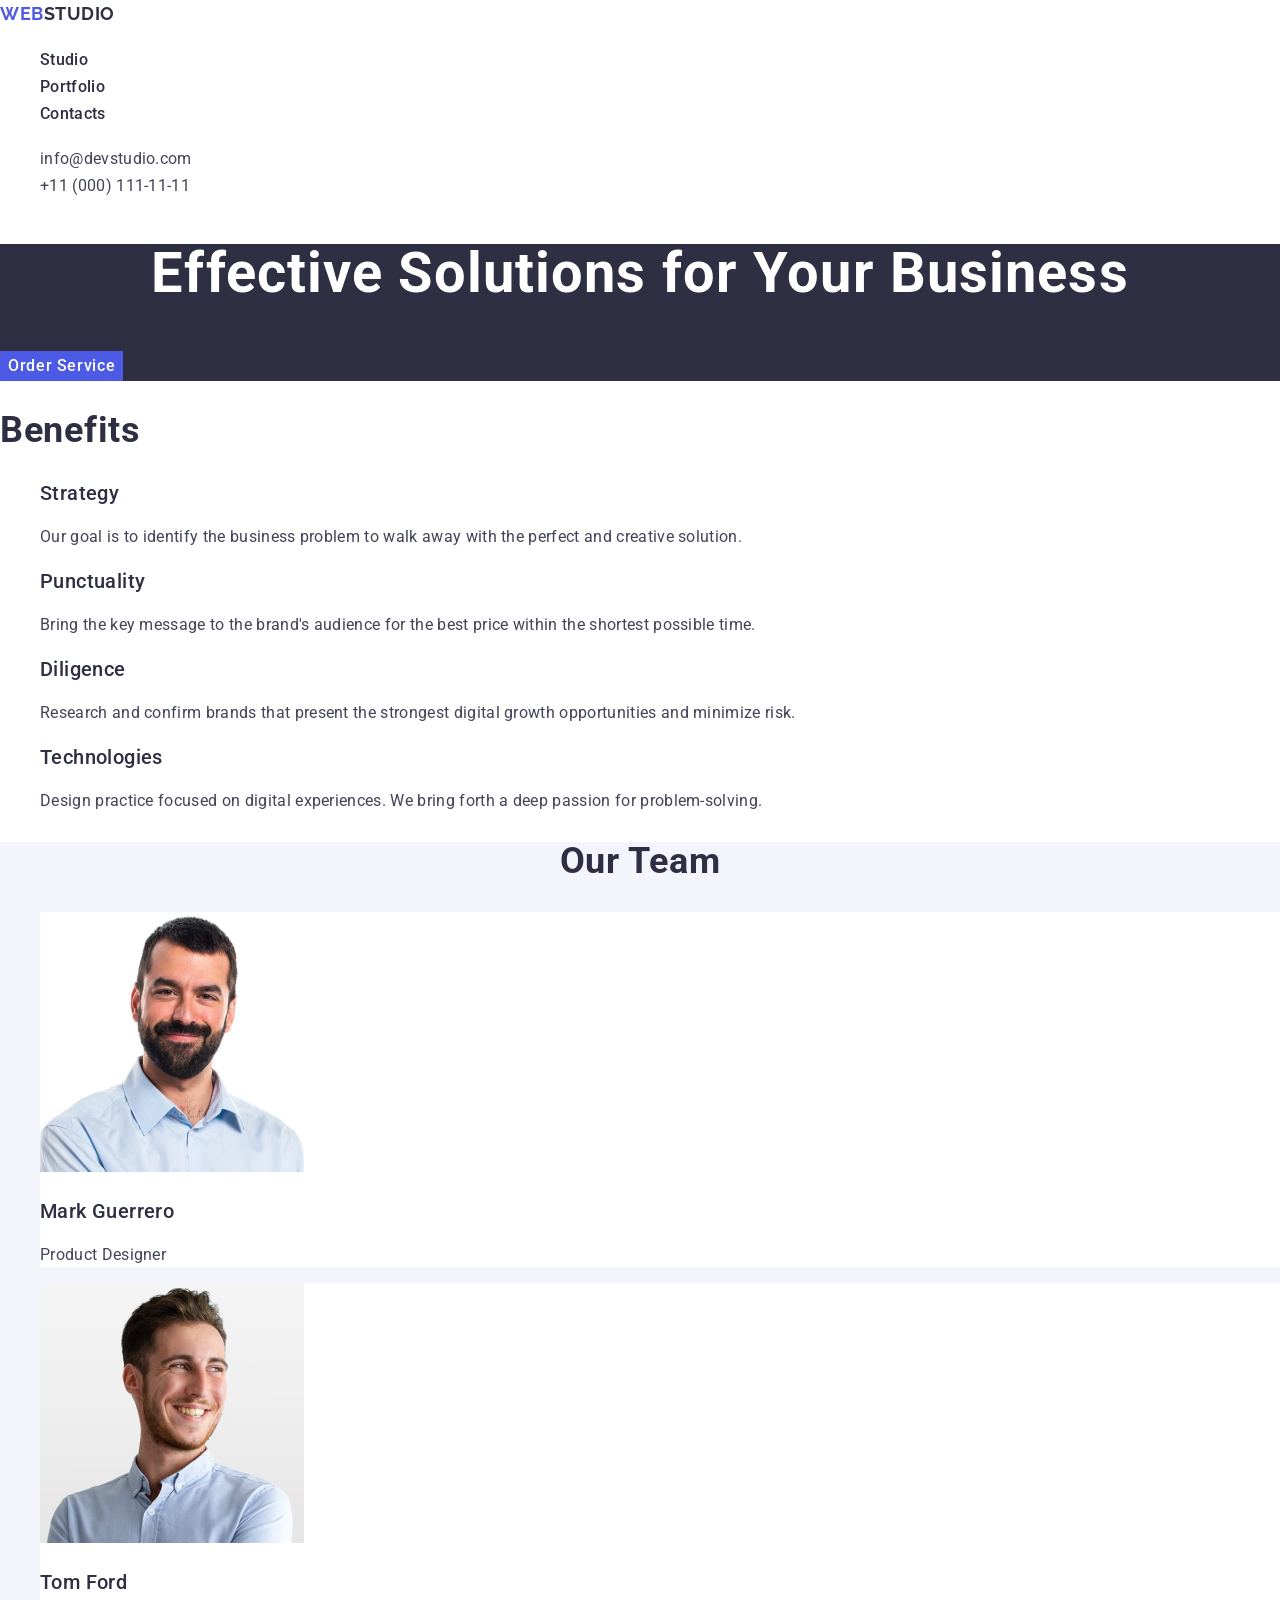
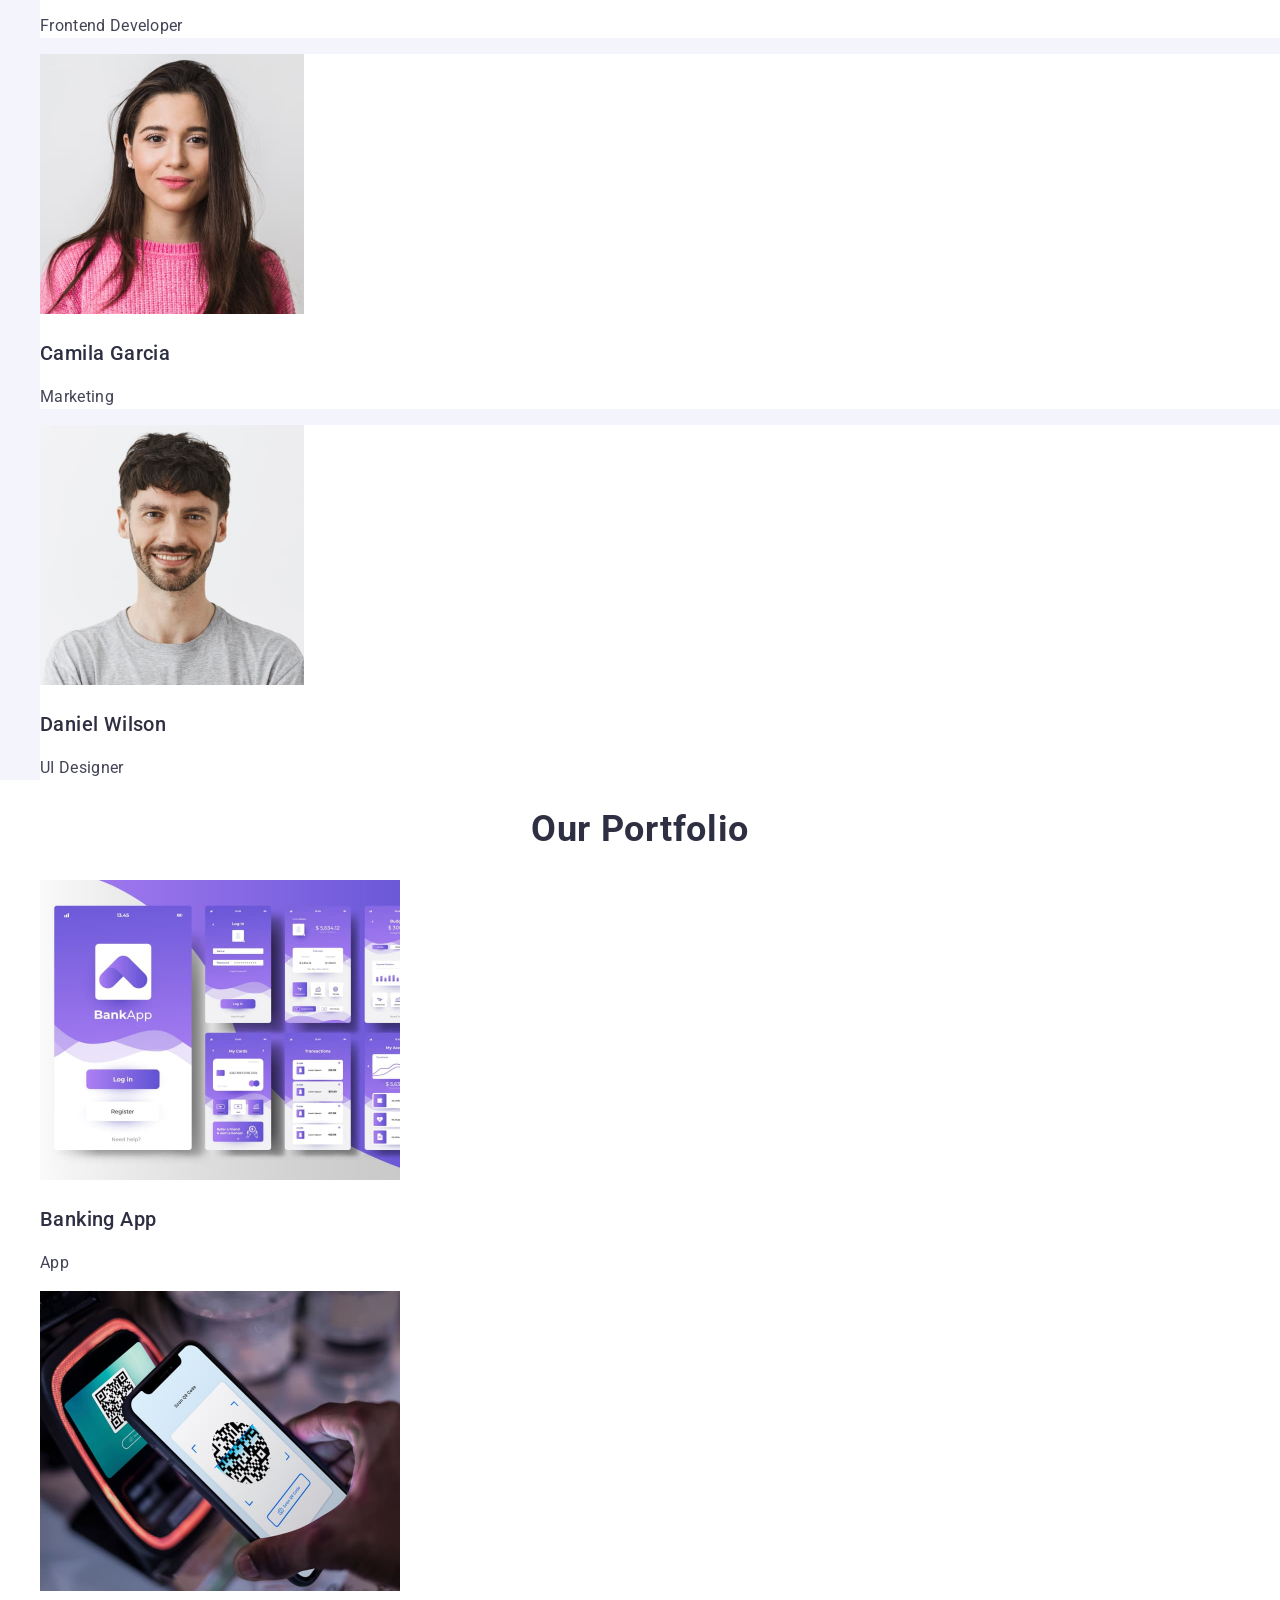
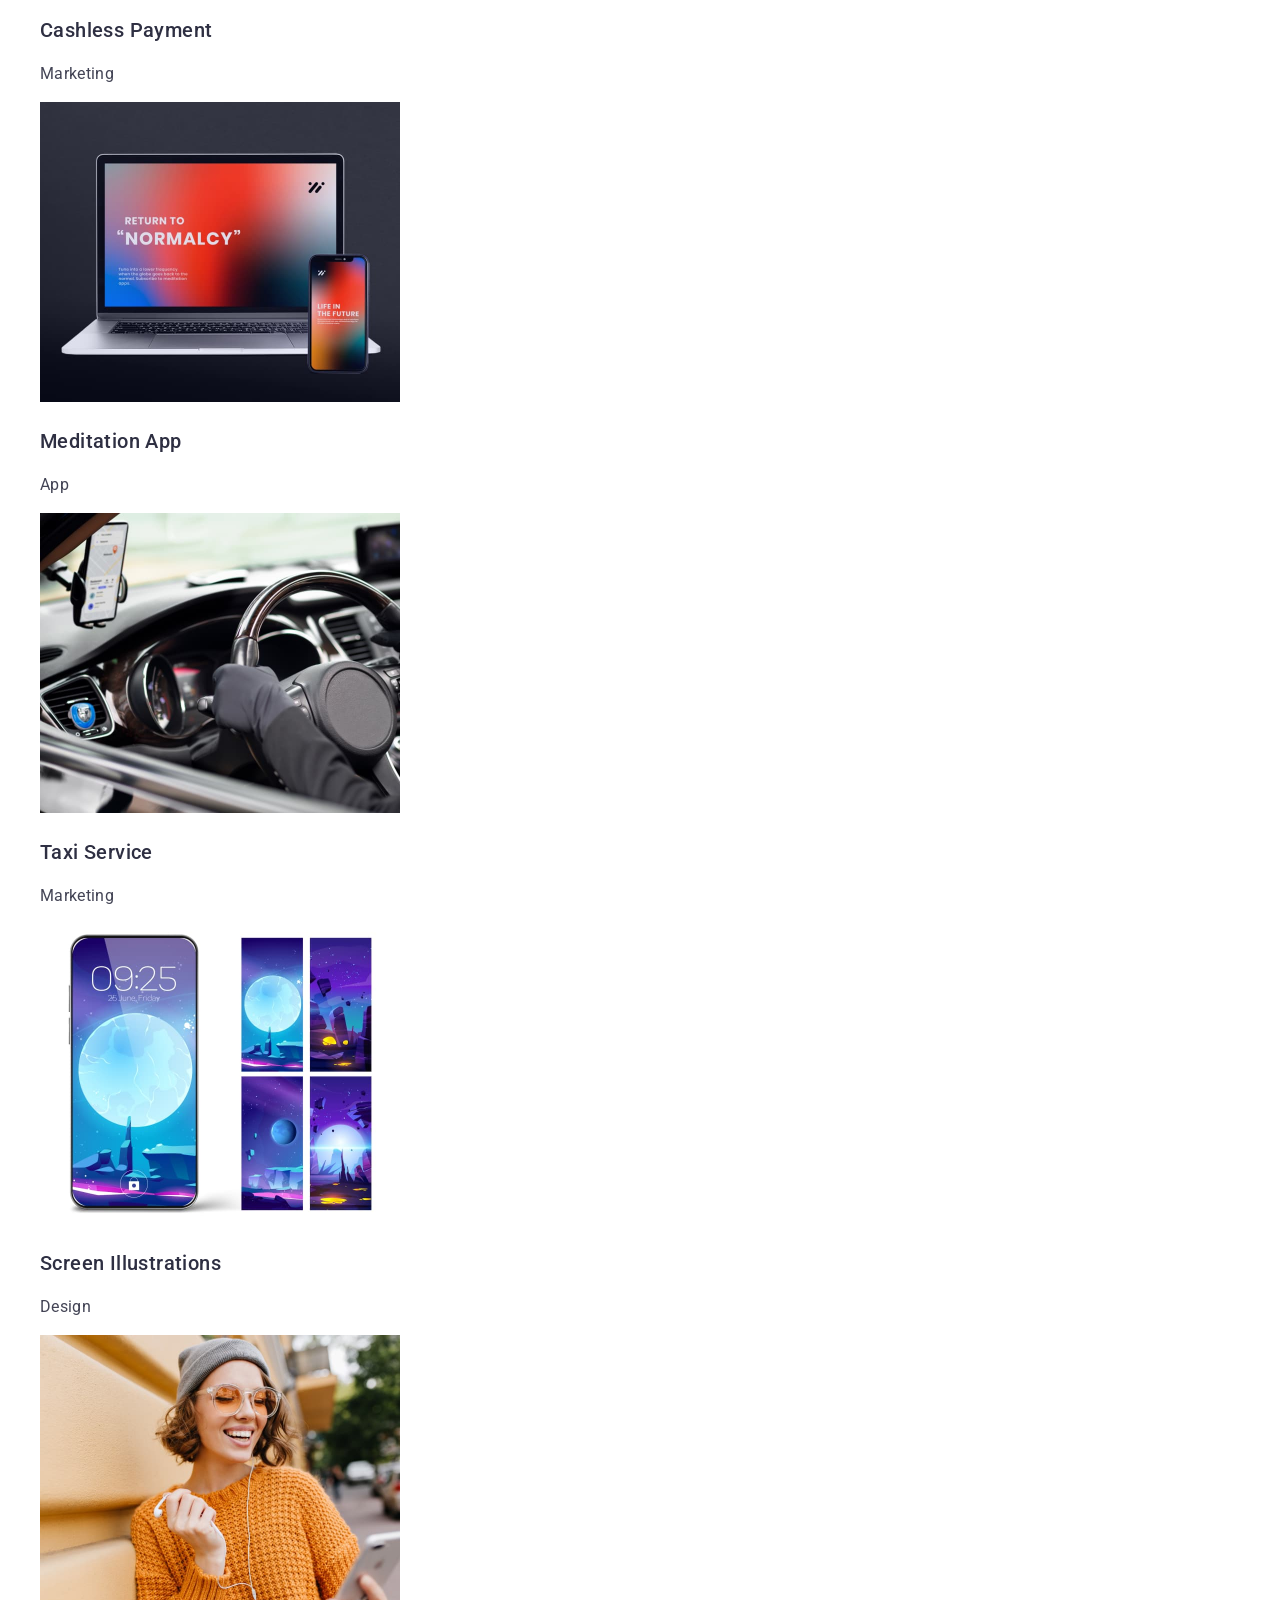
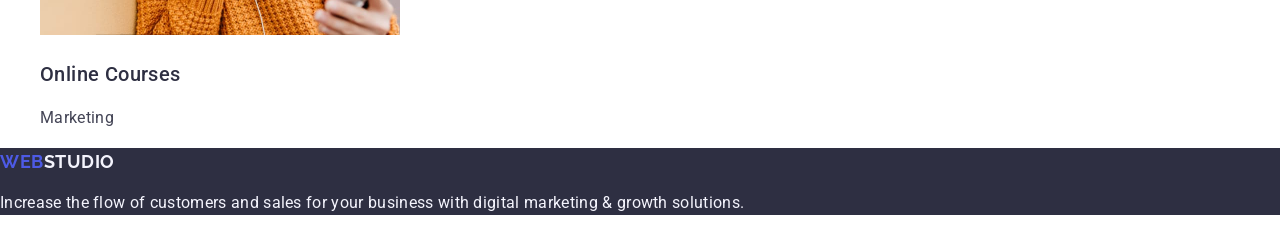
<file: index.html>
<!DOCTYPE html>
<html lang="en">
<head>
    <meta charset="UTF-8">
    <meta name="viewport" content="width=device-width, initial-scale=1.0">
    <title>Portfolio</title>
    <link rel="preconnect" href="https://fonts.googleapis.com">
    <link rel="preconnect" href="https://fonts.gstatic.com" crossorigin>
    <link href="https://fonts.googleapis.com/css2?family=Raleway:wght@700&family=Roboto:wght@400;500;700&display=swap"
        rel="stylesheet">
    <link rel="stylesheet" href="https://cdn.jsdelivr.net/npm/modern-normalize@2.0.0/modern-normalize.min.css">
    <link rel="stylesheet" href="./css/styles.css" >
</head>
<body>
    <header>
        <nav class="nav">
            <a class="logo_link" href="./index.html">Web<span class="logo_accent">Studio</span></a>
            <ul class="nav_list">
                <li class="nav_item"><a class="nav_link" href="./index.html">Studio</a></li>
                <li class="nav_item"><a class="nav_link" href="">Portfolio</a></li>
                <li class="nav_item"><a class="nav_link" href="">Contacts</a></li>
            </ul>
        </nav>
        <address class="adres">
            <ul class="adres_list">
                <li class="adres_item"><a class="adres_link" href="mailto:info@devstudio.com">info@devstudio.com</a></li>
                <li class="adres_item"><a class="adres_link" href="tel:+110001111111">+11 (000) 111-11-11</a></li>
            </ul>
        </address>
        
    </header>
    <main>
        <section class="hero">
            <h1 class="hero-title">Effective Solutions for Your Business</h1>
            <button class="hero_but" type="button">Order Service</button>
        </section>

        <section class="benef">
            <h2 class="benef_title">Benefits</h2>
        <ul class="benef_list">
            <li class="benef_item">
                <h3 class="item_title">Strategy</h3>
                <p class="item_p">Our goal is to identify the business problem to walk away with the perfect and creative solution. 
                </p>
            </li>
            <li class="benef_item">
                <h3 class="item_title">Punctuality</h3>
                <p class="item_p">Bring the key message to the brand's audience for the best price within the shortest possible time. 
                </p>
            </li>
            <li class="benef_item">
                <h3 class="item_title">Diligence</h3>
                <p class="item_p">Research and confirm brands that present the strongest digital growth opportunities and minimize risk. 
                </p>
            </li>
            <li class="benef_item">
                <h3 class="item_title">Technologies</h3>
                <p class="item_p">Design practice focused on digital experiences. We bring forth a deep passion for problem-solving. 
                </p>
            </li>
        </ul>
        </section>
        
        <section class="team">
            <h2 class="team-title">Our Team</h2>
            <ul class="team_list">
                <li class="team_item">
                    <img class="team_img" src="./images/our-team/mark-guerrero.jpg" alt="Mark Guerrero" width="264">
                    <h3 class="item_title">Mark Guerrero</h3>
                    <p class="item_p">Product Designer</p>
                </li>
                <li class="team_item">
                    <img class="team_img" src="./images/our-team/tom-ford.jpg" alt="Tom Ford" width="264">
                    <h3 class="item_title">Tom Ford</h3>
                    <p class="item_p">Frontend Developer</p>
                </li>
                <li class="team_item">
                    <img class="team_img" src="./images/our-team/camila-garcia.jpg" alt="Camila Garcia" width="264">
                    <h3 class="item_title">Camila Garcia</h3>
                    <p class="item_p">Marketing</p>
                </li>
                <li class="team_item">
                    <img class="team_img" src="./images/our-team/daniel-wilson.jpg" alt="Daniel Wilson" width="264">
                    <h3 class="item_title">Daniel Wilson</h3>
                    <p class="item_p">UI Designer</p>
                </li>
            </ul>
        </section>

        <section class="portf">
            <h2 class="portf_title">Our Portfolio</h2>
            <ul class="portf_list">
                <li class="portf_item">
                    <img class="portf_img" src="./images/our-portfolio/banking-app.jpg" alt="Mark Guerrero" width="360">
                    <h3 class="item_title">Banking App</h3>
                    <p class="item_p">App</p>
                </li>
                <li class="portf_item">
                    <img class="portf_img" src="./images/our-portfolio/cashless-payment.jpg" alt="Tom Ford" width="360">
                    <h3 class="item_title">Cashless Payment</h3>
                    <p class="item_p">Marketing</p>
                </li>
                <li class="portf_item">
                    <img class="portf_img" src="./images/our-portfolio/meditation-app.jpg" alt="Camila Garcia" width="360">
                    <h3 class="item_title">Meditation App</h3>
                    <p class="item_p">App</p>
                </li>
                <li class="portf_item">
                    <img class="portf_img" src="./images/our-portfolio/taxi-service.jpg" alt="Daniel Wilson" width="360">
                    <h3 class="item_title">Taxi Service</h3>
                    <p class="item_p">Marketing</p>
                </li>
                <li class="portf_item">
                    <img class="portf_img" src="./images/our-portfolio/screen-illustrations.jpg" alt="Daniel Wilson" width="360">
                    <h3 class="item_title">Screen Illustrations</h3>
                    <p class="item_p">Design</p>
                </li>
                <li class="portf_item">
                    <img class="portf_img" src="./images/our-portfolio/online-courses.jpg" alt="Daniel Wilson" width="360">
                    <h3 class="item_title">Online Courses</h3>
                    <p class="item_p">Marketing</p>
                </li>
            </ul>
        </section>
    </main>
    <footer class="foot">
            <a class="logof-link" href="./index.html">Web<span class="logof-sp">Studio</span></a>
            <p class="foot-p">
            Increase the flow of customers and sales for your business with digital marketing & growth solutions.
            </p>
    </footer>
</body>
</html>
</file>
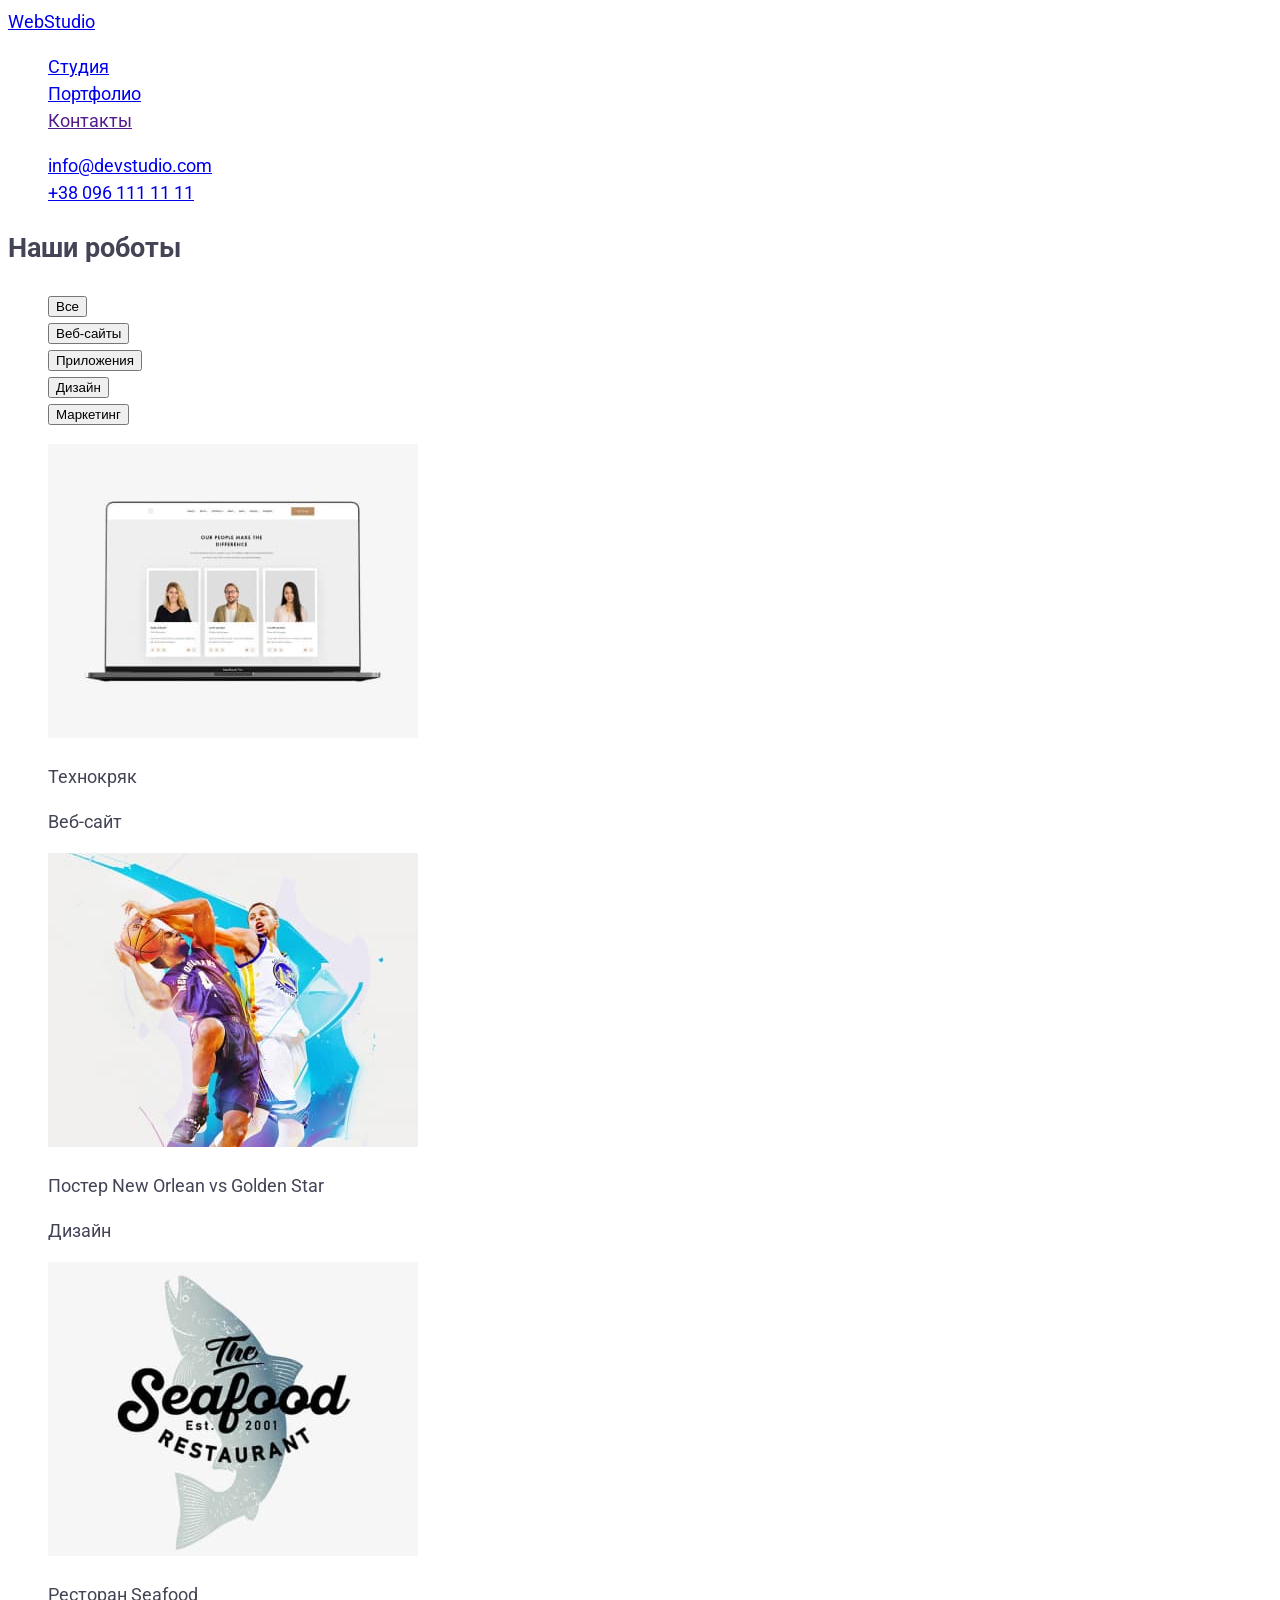
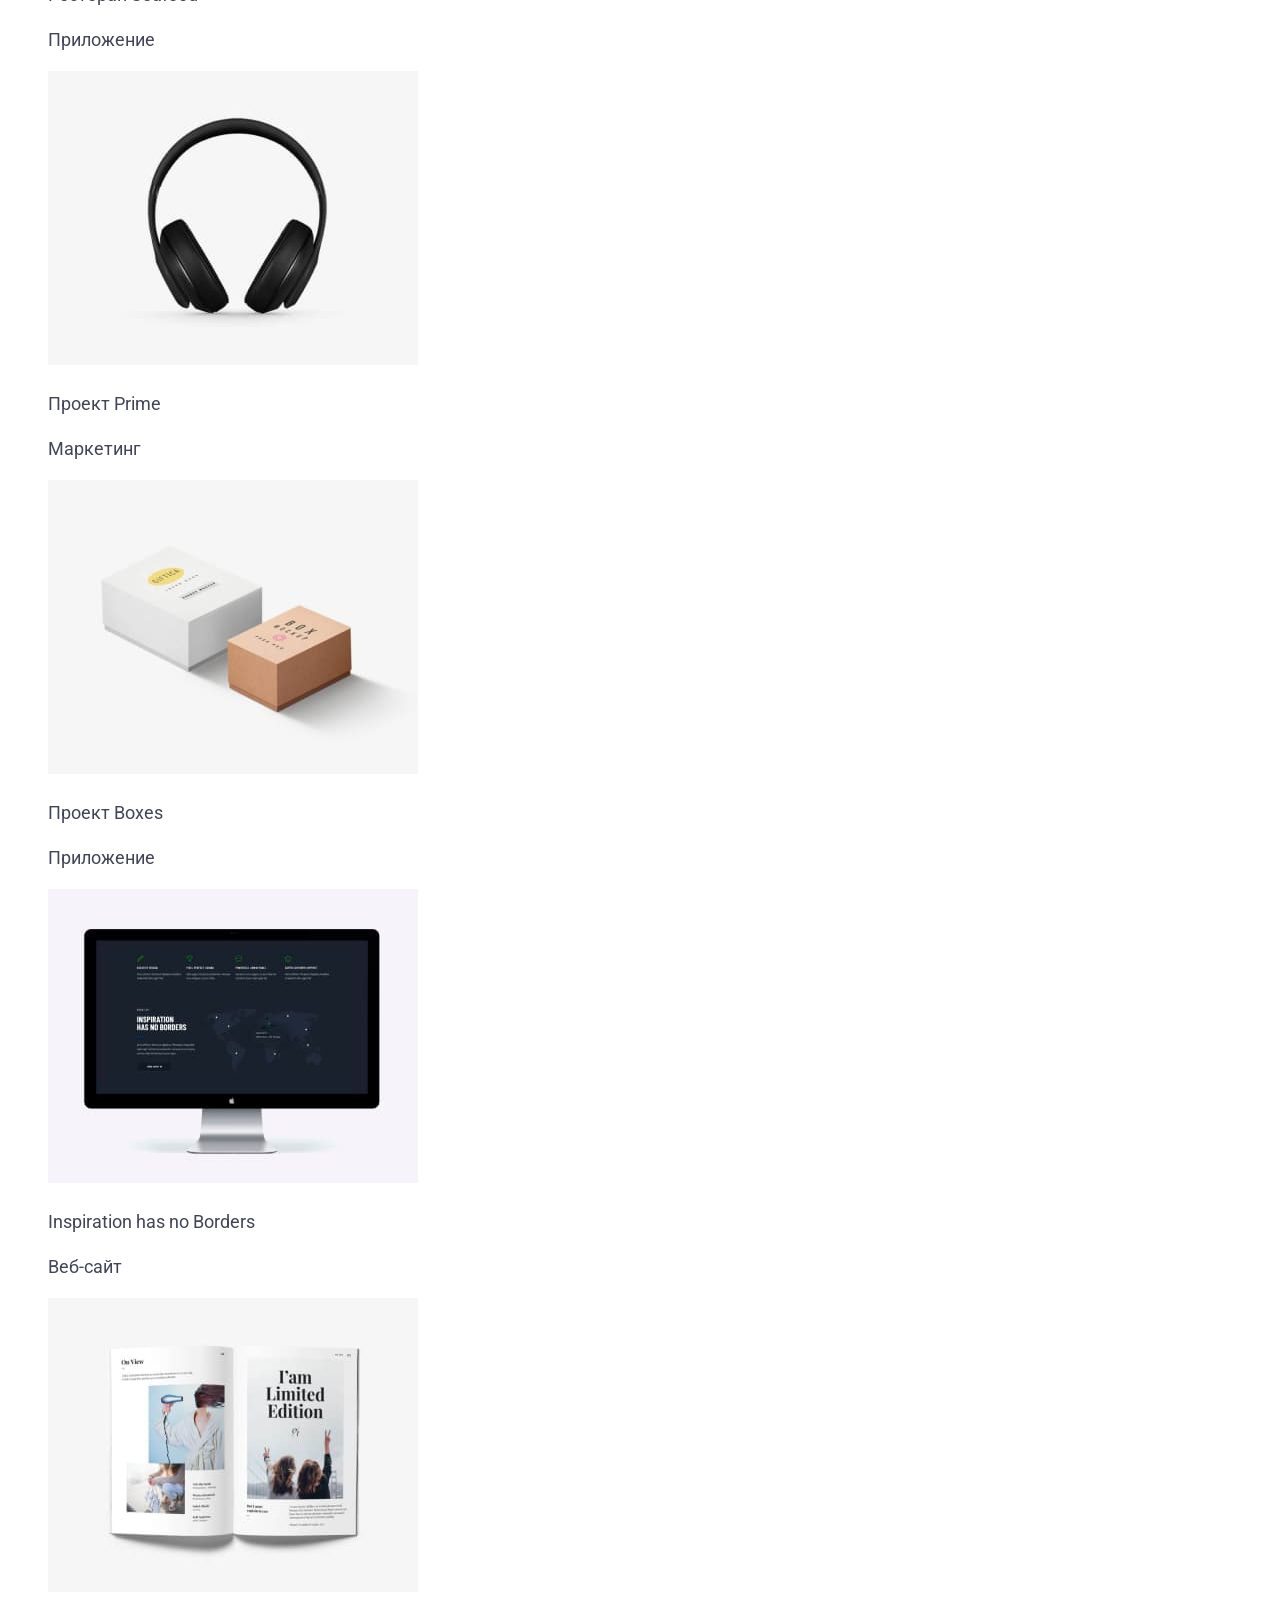
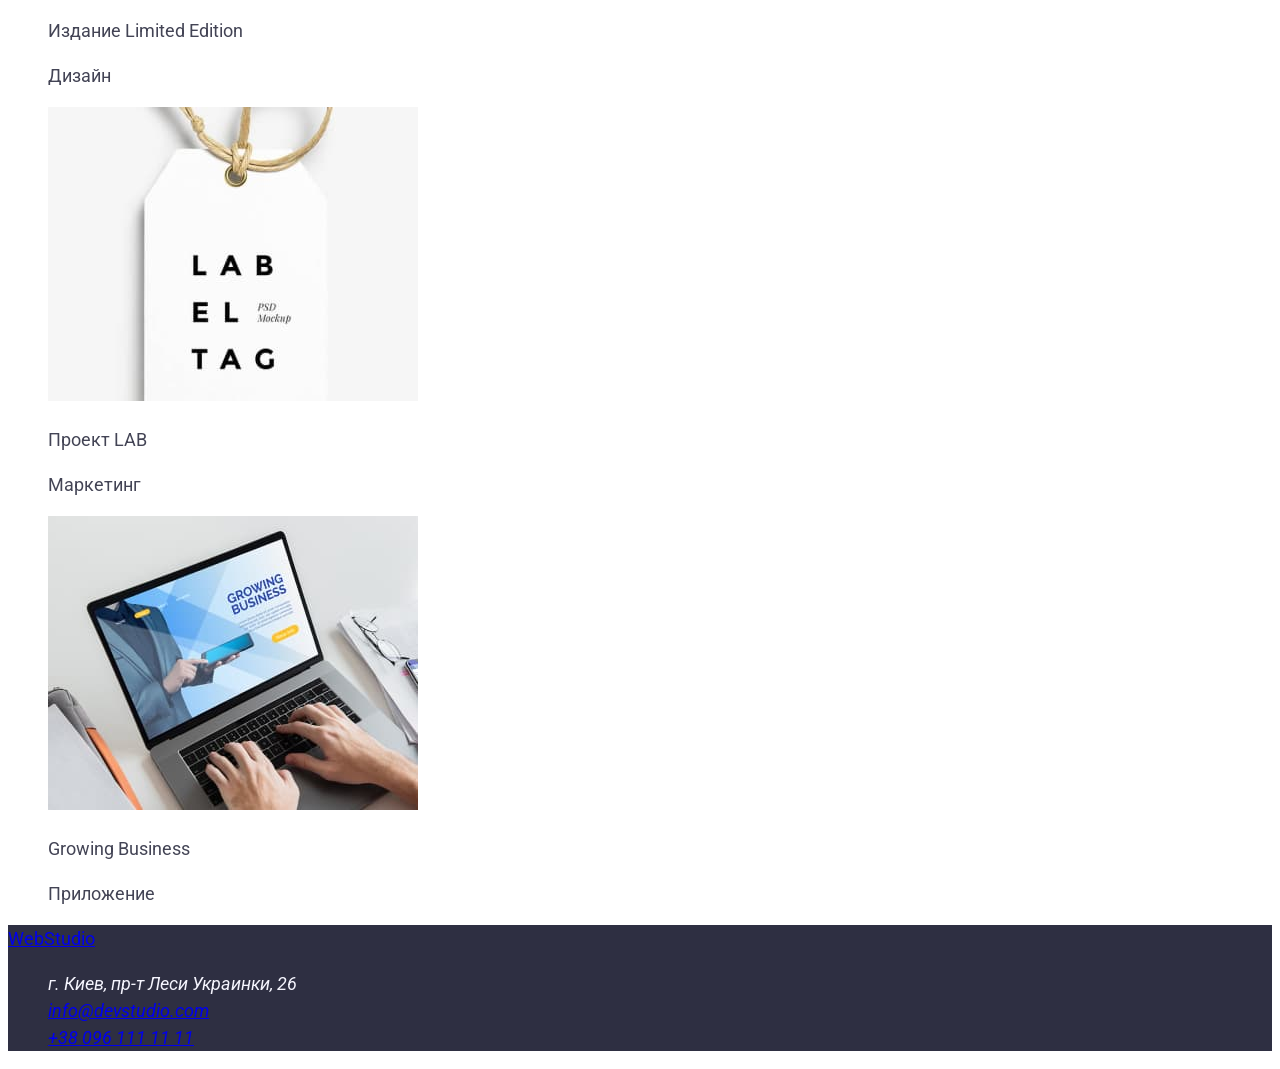
<file: portfolio.html>
<!DOCTYPE html>
<html lang="ru">
<head>
    <meta charset="UTF-8">
    <meta http-equiv="X-UA-Compatible" content="IE=edge">
    <meta name="viewport" content="width=device-width, initial-scale=1.0">
    <link rel="preconnect" href="https://fonts.googleapis.com">
    <link rel="preconnect" href="https://fonts.gstatic.com" crossorigin>
    <link href="https://fonts.googleapis.com/css2?family=Raleway:wght@700&family=Roboto:wght@400;500;700;900&display=swap" rel="stylesheet"> 
    <title>Портфолио</title>
    <link rel="stylesheet" href="./css/styles.css" />
</head>
<body class="page-portf">
    <header>
        <a class="main-logo" href="./index.html">
            <span class="logo-accent">Web</span>Studio
        </a>
        <nav class="main-nav">
            <ul class="main-nav">
                <li><a class="main-nav-li link" href="./index.html">Студия</a></li>
                <li><a class="main-nav-li link current" href="./portfolio.html">Портфолио</a></li>
                <li><a class="main-nav-li link" href="">Контакты</a></li>
            </ul>
        </nav>
        <ul class="contact">
            <li><a class="contact-li link" href="mailto:info@devstudio.com">info@devstudio.com</a></li>
            <li><a class="contact-li link " href="tel:+380961111111">+38 096 111 11 11</a></li>
        </ul>
    </header>
    <main>
        <section>
            <h1 class="main-title">Наши роботы</h1>
            <ul>
                <li><button class="main-btn" type="button">Все</button></li>
                <li><button class="main-btn" type="button">Веб-сайты</button> </li>
                <li><button class="main-btn" type="button">Приложения</button> </li>
                <li><button class="main-btn" type="button">Дизайн</button> </li>
                <li><button class="main-btn" type="button">Маркетинг</button> </li>
            </ul>
            <ul>
                <li><img class="main-img" src="./images/project1.jpg" alt="Ноутбук" width="370">
                <p class="name-project">Технокряк</p>
                <p>Веб-сайт</p>
                </li>
                <li><img class="main-img" src="./images/project2.jpg" alt="Баскетболисты" width="370">
                <p class="name-project">Постер New Orlean vs Golden Star</p>
                <p>Дизайн</p>
                </li>
                <li><img class="main-img" src="./images/project3.jpg" alt="Рыба" width="370">
                <p class="name-project">Ресторан Seafood</p>
                <p>Приложение</p>
                </li>
                <li><img class="main-img" src="./images/project4.jpg" alt="Наушники" width="370">
                <p class="name-project">Проект Prime</p>
                <p>Маркетинг</p>
                </li>
                <li><img class="main-img" src="./images/project5.jpg" alt="Коробки" width="370">
                <p class="name-project">Проект Boxes</p>
                <p>Приложение</p>
                </li>
                <li><img class="main-img" src="./images/project6.jpg" alt="Компьютер" width="370">
                <p class="name-project">Inspiration has no Borders</p>
                <p>Веб-сайт</p>
                </li>
                <li><img class="main-img" src="./images/project7.jpg" alt="Книга" width="370">
                <p class="name-project">Издание Limited Edition</p>
                <p>Дизайн</p>
                </li>
                <li><img class="main-img" src="./images/project8.jpg" alt="Бирка" width="370">
                <p class="name-project">Проект LAB</p>
                <p>Маркетинг</p>
                </li>
                <li><img class="main-img" src="./images/project9.jpg" alt="Ноутбук" width="370">
                <p class="name-project">Growing Business</p>
                <p>Приложение</p>
                </li>
            </ul>
        </section>
    </main>
    <footer>
        <a class="footer-logo" href="./index.html">
            <span class="logo-accent">Web</span>Studio
        </a>
        <address class="adress-fot">
            <ul>
                <li class="foter-adress">г. Киев, пр-т Леси Украинки, 26</li>
                <li><a class="adress-lnk link" href="mailto:info@devstudio.com">info@devstudio.com</a></li>
                <li><a class="adress-lnk link" href="tel:+380961111111">+38 096 111 11 11</a></li>
            </ul>
        </address>
    </footer>
    
</body>
</html>
</file>
<file: css/styles.css>
body {
    font-family: "Roboto", sans-serif;
    color: #2e2f42;
    font-size: 18px;
    background-color: #fff;
    line-height: 1.5;
    text-decoration: none;
    color: #434455;
}
ul {
    list-style-type: none;
}
/* header */
.logo_accent {
    color: #2e2f42;
}
.logo_link {
    font-family: "Raleway", sans-serif;
    font-weight: 700;
    font-size: 18px;
    line-height: 1.17;
    letter-spacing: 0.03em;
    text-transform: uppercase;
    color: #4d5ae5;
    text-decoration: none;
}
.nav_link {
    font-weight: 500;
    font-size: 16px;
    letter-spacing: 0.02em;
    line-height: 1.5;
    text-decoration: none;
    color: #2e2f42;
}
.nav_link:hover,
.nav_link:focus {
    color: #404bbf;
}
.nav_item {
    letter-spacing: 0.02em;
    color: #2e2f42;
}
.adres {
    font-style: normal;
}
.adres_link {
    font-weight: 400;
    font-size: 16px;
    line-height: 1.5;
    letter-spacing: 0.02em;
    color: #434455;
    text-decoration: none;
}
.adres_link:hover,
.adres_link:focus {
    
    color: #404bbf;
}

/* hero */
.hero {
    background: #2e2f42;
}
.hero-title {
    font-weight: 700;
    font-size: 56px;
    line-height: 1.07;
    letter-spacing: 0.02em;
    text-align: center;
    color: #fff;
}
.hero_but {
    font-weight: 500;
    font-size: 16px;
    line-height: 1.5;
    letter-spacing: 0.04em;
    color: #fff;
    background: #4d5ae5;
    cursor: pointer;
    border-color: transparent;
}
.hero_but:hover,
.hero_but:focus {
    background: #404bbf;
}

/* benef */
.benef_title {
    font-weight: 700;
    font-size: 36px;
    line-height: 1.11;
    letter-spacing: 0.02em;
    text-transform: capitalize;
    color: #2e2f42;
}
.item_title {
    font-weight: 500;
    font-size: 20px;
    line-height: 1.2;
    letter-spacing: 0.02em;
    color: #2e2f42;
}
.item_p {
    font-weight: 400;
    font-size: 16px;
    line-height: 1.5;
    letter-spacing: 0.02em;
}
/* team */
.team {
    background: #f4f4fd;
}
.team_item{
    background-color: #FFFFFF;
}
.team-title {
    font-weight: 700;
    font-size: 36px;
    line-height: 1.11;
    letter-spacing: 0.02em;
    text-align: center;
    text-transform: capitalize;
    color: #2e2f42;
}
/* .team_item h3 {
    font-weight: 500;
    font-size: 20px;
    line-height: 1.2;
    letter-spacing: 0.02em;
    color: #2e2f42;
}
.team_item p {
    font-weight: 400;
    font-size: 16px;
    line-height: 1.5;
    letter-spacing: 0.02em;
    color: #434455;
} */

/* portf */
.portf_title {
    font-weight: 700;
    font-size: 36px;
    line-height: 1.11;
    letter-spacing: 0.02em;
    text-align: center;
    text-transform: capitalize;
    color: #2e2f42;
}
/* .portf_item h3 {
    font-weight: 500;
    font-size: 20px;
    line-height: 1.2;
    letter-spacing: 0.02em;
    color: #2e2f42;
}
.portf_item p {
    font-weight: 400;
    font-size: 16px;
    line-height: 1.5;
    letter-spacing: 0.02em;
    color: #434455;
} */

/* footer */
footer {
    background-color: #2e2f42;
    color: #f4f4fd;
}
.logof-link {
    font-family: "Raleway", sans-serif;
    font-weight: 700;
    font-size: 18px;
    line-height: 1.17;
    letter-spacing: 0.03em;
    text-transform: uppercase;
    color: #4d5ae5;
    text-decoration: none;
}
.logof-sp {
    color: #f4f4fd;
}
.foot-p {
    font-weight: 400;
    font-size: 16px;
    line-height: 1.5;
    letter-spacing: 0.02em;
    color: #f4f4fd;
}
</file>
